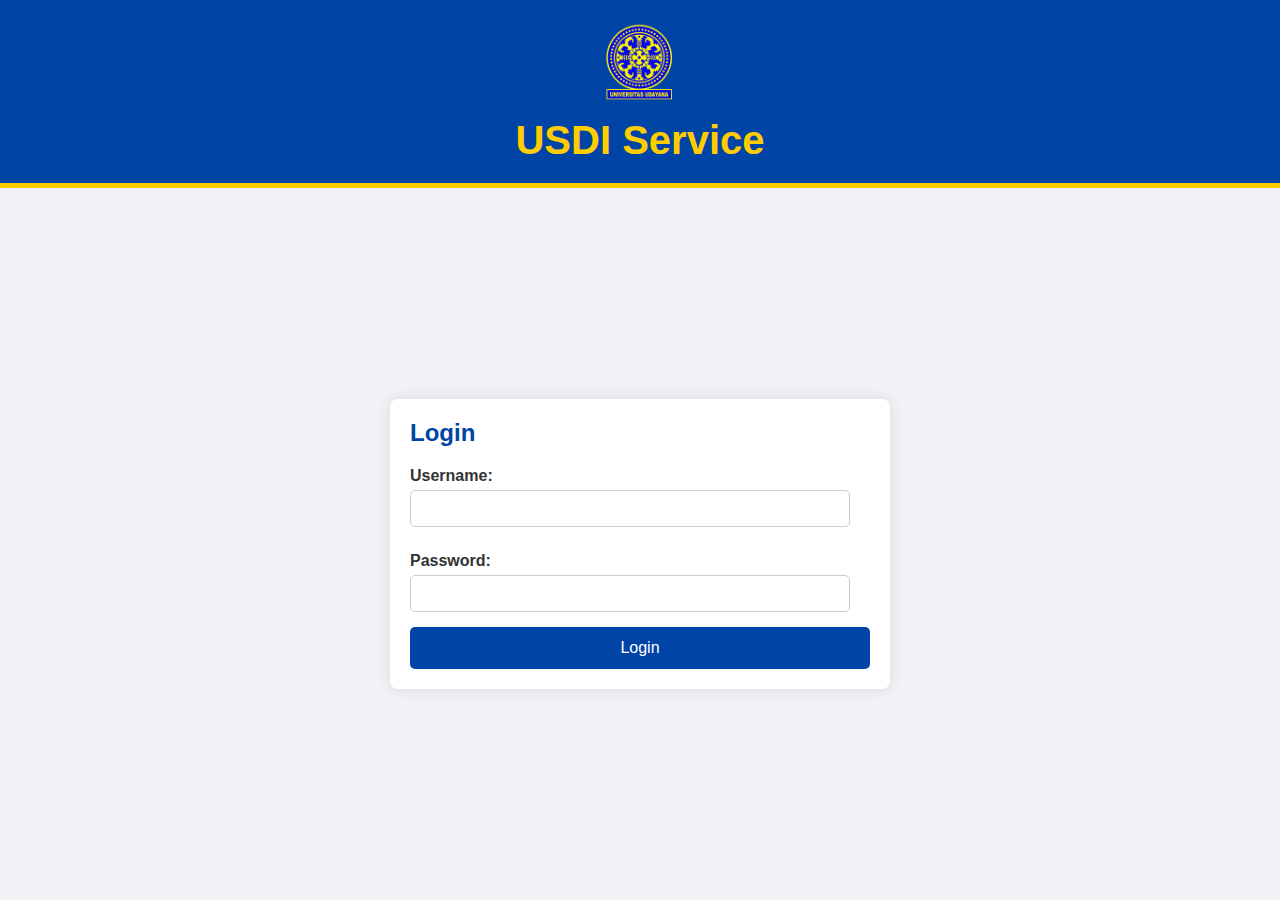
<file: index.html>
<!DOCTYPE html>
<html lang="en">
<head>
    <meta charset="UTF-8">
    <meta name="viewport" content="width=device-width, initial-scale=1.0">
    <title>University Queue Service - Login</title>
    <link rel="stylesheet" href="styles.css">
</head>
<body>
    <div class="container">
        <header>
          <img src="logo_Universitas-Udayana-thumb.png" alt="Universitas Udayana Logo" class="logo">
            <h1>USDI Service</h1>
        </header>

        <main>
            <section class="login-form">
                <h2>Login</h2>
                <form id="loginForm">
                    <label for="username">Username:</label>
                    <input type="text" id="username" name="username" required>

                    <label for="password">Password:</label>
                    <input type="password" id="password" name="password" required>

                    <button type="submit">Login</button>
                </form>
            </section>
        </main>
    </div>

    <script src="scripts.js"></script>
</body>
</html>
</file>
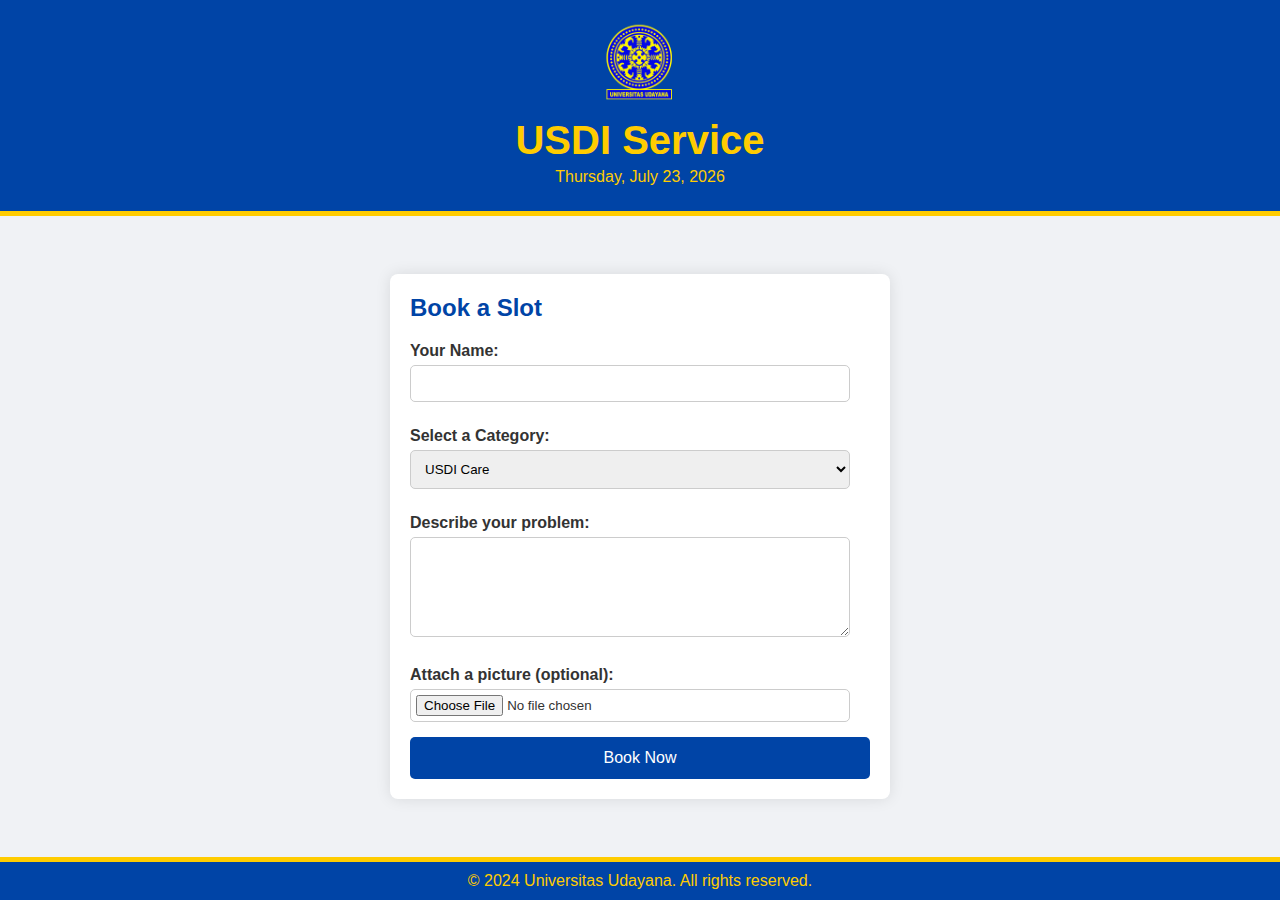
<file: booking.html>
<!DOCTYPE html>
<html lang="en">
<head>
    <meta charset="UTF-8">
    <meta name="viewport" content="width=device-width, initial-scale=1.0">
    <title>University Queue Service - Booking</title>
    <link rel="stylesheet" href="styles.css">
</head>
<body>
    <div class="container">
        <header>
            <img src="logo_Universitas-Udayana-thumb.png" alt="Universitas Udayana Logo" class="logo">
            <h1>USDI Service</h1>
            
            <p><span id="date"></span></p>
        </header>

        <main>
            <section class="booking-form">
                <h2>Book a Slot</h2>
                <form id="queueForm">
                    <label for="name">Your Name:</label>
                    <input type="text" id="name" name="name" required>

                    <label for="category">Select a Category:</label>
                    <select id="category" name="category" required>
                        <option value="USDI Care">USDI Care</option>
                        <option value="PEMIRA 120">PEMIRA 120</option>
                        <option value="BIMBINGAN KONSELING">BIMBINGAN KONSELING</option>
                        <option value="Blog Mahasiswa">Blog Mahasiswa</option>
                        <option value="E-Perpus">E-Perpus</option>
                        <option value="KKN UNUD">KKN UNUD</option>
                        <option value="Kuisioner-NG">Kuisioner-NG</option>
                        <option value="MCA">MCA</option>
                        <option value="MISTIK">MISTIK</option>
                        <option value="Orientasi">Orientasi</option>
                        <option value="Peminjaman Room Webex">Peminjaman Room Webex</option>
                        <option value="SIM Laboratorium">SIM Laboratorium</option>
                        <option value="SIMAK">SIMAK</option>
                        <option value="siSAKTI">siSAKTI</option>
                        <option value="siSAKTI-NG">siSAKTI-NG</option>
                        <option value="UKT Ku">UKT Ku</option>
                        <option value="MBKM">MBKM</option>
                    </select>

                    <label for="problem">Describe your problem:</label>
                    <textarea id="problem" name="problem" required></textarea>

                    <label for="attachment">Attach a picture (optional):</label>
                    <input type="file" id="attachment" name="attachment" accept="image/*">

                    <button type="submit">Book Now</button>
                </form>
            </section>
        </main>

        <footer>
            <p>© 2024 Universitas Udayana. All rights reserved.</p>
        </footer>
    </div>

    <script src="scripts.js"></script>
</body>
</html>
</file>
<file: styles.css>
/* Global Styles */
* {
  box-sizing: border-box;
  margin: 0;
  padding: 0;
}

html, body {
  height: 100%;
  margin: 0;
  padding: 0;
  font-family: 'Arial', sans-serif;
  background-color: #f0f2f5;
  color: #333;
}

.container {
  display: flex;
  flex-direction: column;
  min-height: 100vh;
  width: 100%;
}

header {
  background-color: #0044a6; /* Navy Blue */
  color: #ffcc00; /* Yellow */
  padding: 20px;
  text-align: center;
  border-bottom: #ffcc00 5px solid; /* Yellow */
}

header h1 {
  margin: 0;
  font-size: 2.5em;
  font-weight: bold;
}

header p {
  margin: 5px 0;
}

header img.logo {
  max-width: 150px; /* Increased size from 100px to 150px */
  margin-bottom: 10px;
}


main {
  flex-grow: 1; /* Allow main content to grow and take up available space */
  display: flex;
  justify-content: center;
  align-items: center;
  padding: 20px;
}

.login-form, .booking-form {
  background: #fff;
  padding: 20px;
  border-radius: 8px;
  box-shadow: 0 0 15px rgba(0, 0, 0, 0.1);
  max-width: 500px; /* Increased width for better visual appeal */
  width: 100%;
}

.login-form h2, .booking-form h2 {
  color: #0044a6;
  font-weight: bold;
  margin-bottom: 20px;
}

label {
  display: block;
  margin: 10px 0 5px;
  color: #333;
  font-weight: bold;
}

input[type="text"], input[type="password"], input[type="file"], select, textarea {
  width: calc(100% - 20px);
  padding: 10px;
  border-radius: 5px;
  border: 1px solid #ccc;
  margin-bottom: 15px;
}

input[type="file"] {
  padding: 5px;
}

textarea {
  height: 100px;
  resize: vertical;
}

button {
  width: 100%;
  background-color: #0044a6; /* Navy Blue */
  color: #fff;
  padding: 12px;
  border: none;
  border-radius: 5px;
  font-size: 1em;
  cursor: pointer;
  transition: background-color 0.3s ease;
}

button:hover {
  background-color: #003580; /* Darker Navy */
}

/* Footer */
footer {
  background-color: #0044a6;
  color: #ffcc00;
  text-align: center;
  padding: 10px;
  border-top: #ffcc00 5px solid;
  width: 100%;
  position: relative;
  bottom: 0;
}
</file>
